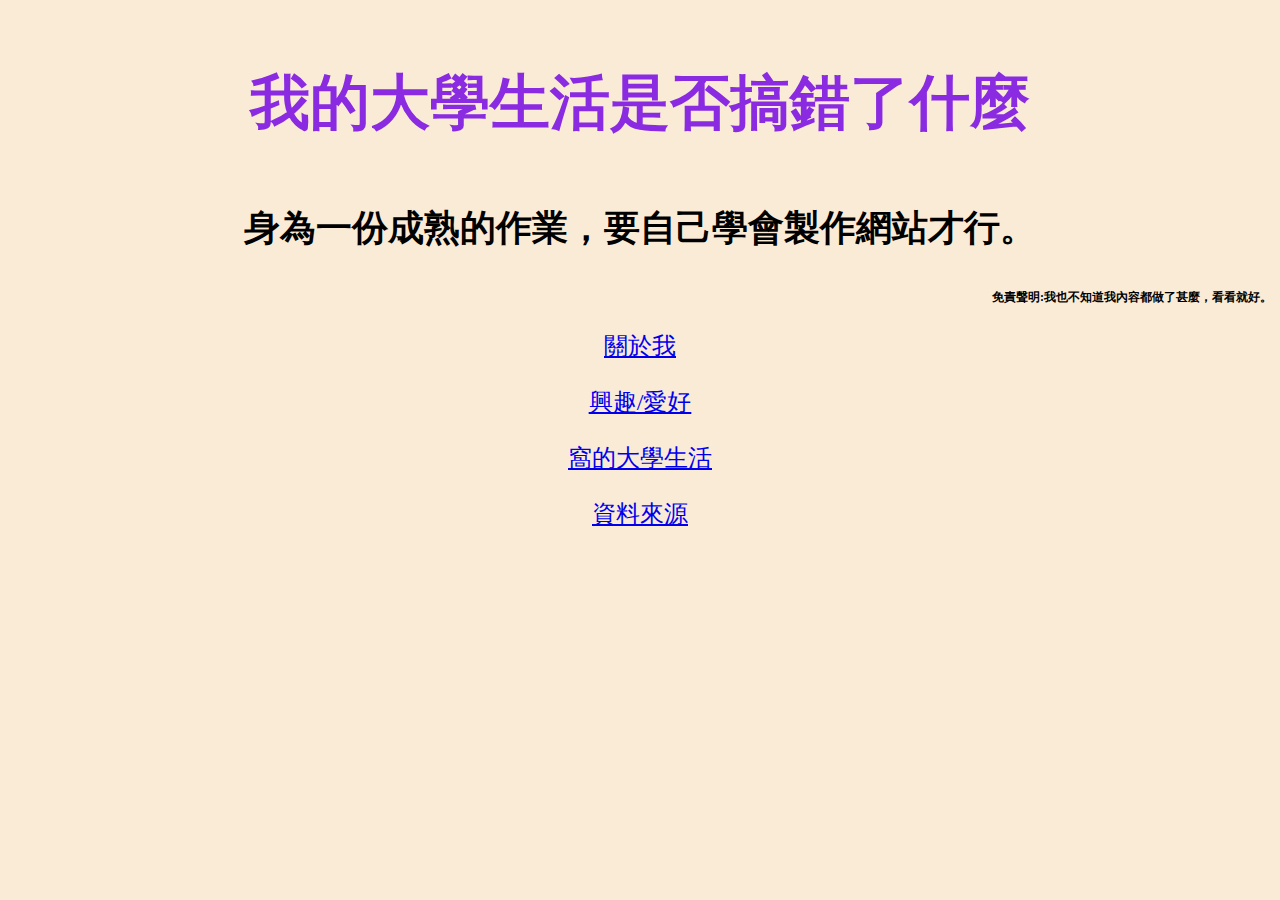
<file: index.html>
<!DOCTYPE html>
<html lang="en">
<head>
    <meta charset="UTF-8">
    <meta name="viewport" content="width=device-width, initial-scale=1.0">
    <title>我的大學生活是否搞錯了什麼</title>
    <link href="style.css" rel="stylesheet" media="all">
</head>
<body>
    <h1><p>我的大學生活是否搞錯了什麼</p></h1>
    <h2>
        <p>身為一份成熟的作業，要自己學會製作網站才行。</p>
    </h2>
    <h4 class="main">
        免責聲明:我也不知道我內容都做了甚麼，看看就好。
    </h4>
    <p class="word"><a href="first.html">關於我</a></p>
    <p class="word"><a href="second.html">興趣/愛好</a></p>
    <p class="word"><a href="third.html">窩的大學生活</a></p>
    <p class="word"><a href="forth.html">資料來源</a></p>
</body>
</html>
</file>
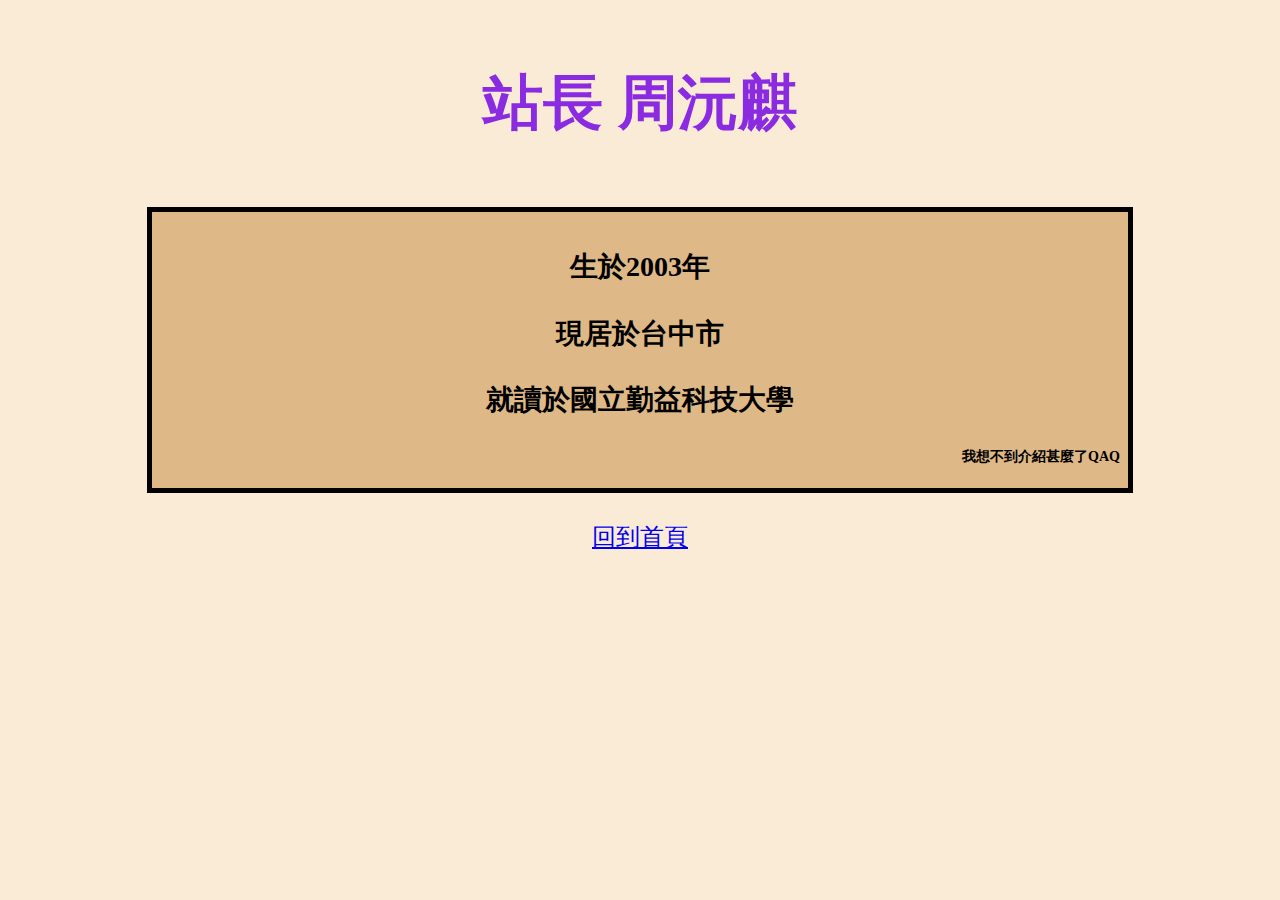
<file: first.html>
<!DOCTYPE html>
<html lang="en">
<head>
    <meta charset="UTF-8">
    <meta name="viewport" content="width=device-width, initial-scale=1.0">
    <title>站長資訊:關於我</title>
    <link href="style.css"rel="stylesheet" media="all">
</head>
<body>
    <h1>站長 周沅麒</h1>
    <h3>
        <p>生於2003年</p>
        <p>現居於台中市</p>
        <p>就讀於國立勤益科技大學</p>
        <p id="tips">我想不到介紹甚麼了QAQ</p>
    </h3>
        
    <p class="word"><a href="index.html">回到首頁</a></p>
</body>
</html>
</file>
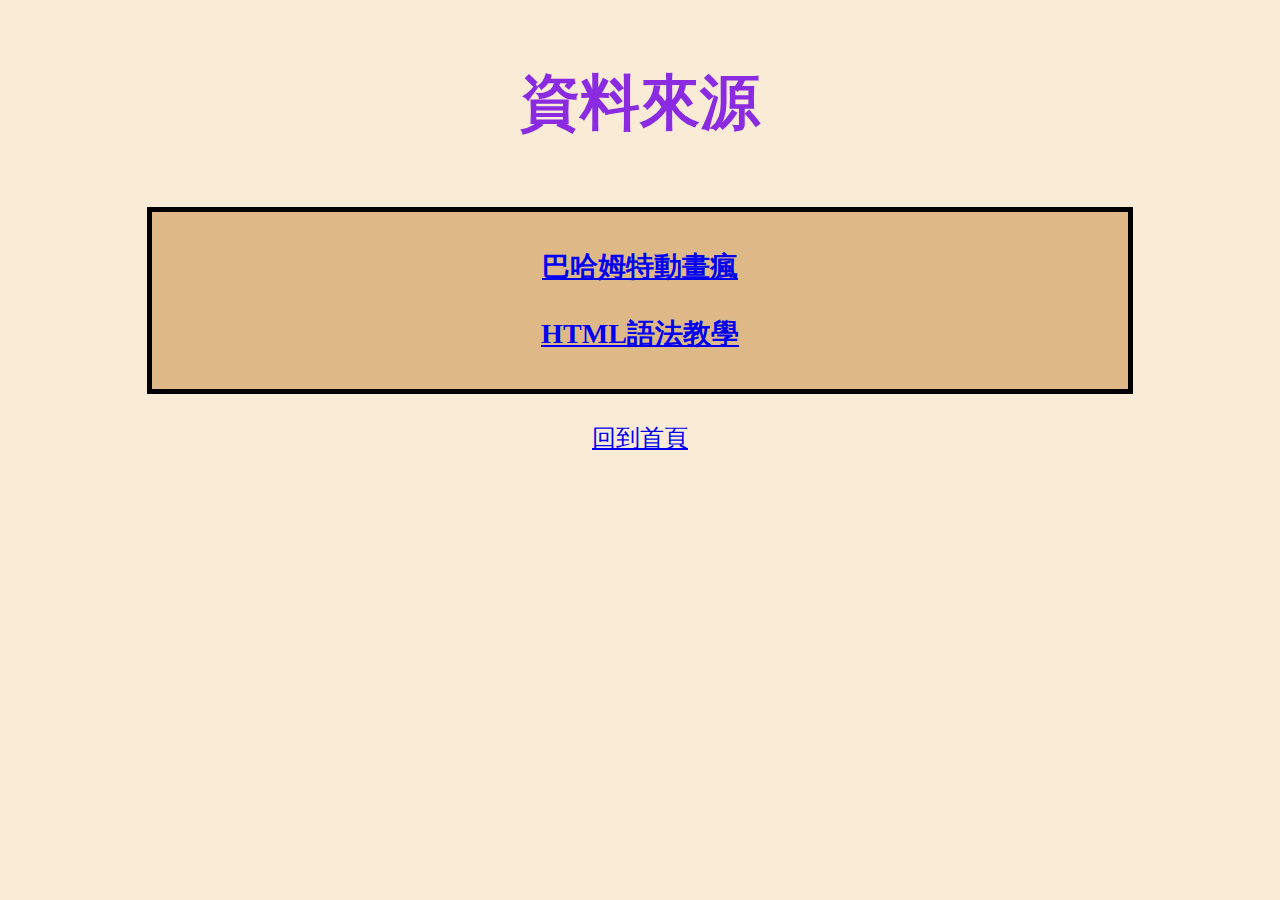
<file: forth.html>
<!DOCTYPE html>
<html lang="en">
<head>
    <meta charset="UTF-8">
    <meta name="viewport" content="width=device-width, initial-scale=1.0">
    <title>站長資訊:資料來源</title>
    <link href="style.css" rel = "stylesheet" media="all">
</head>
<body>
    <h1>
        <p>資料來源</p>
    </h1>
    <h3>
        <p><a href="https://ani.gamer.com.tw/" target="_blank">巴哈姆特動畫瘋</a></p>
        <p><a href="https://www.fooish.com/html/" target="_blank">HTML語法教學</a></p>
    </h3>
    <p class="word"><a href="index.html">回到首頁</a></p>
</body>
</html>
</file>
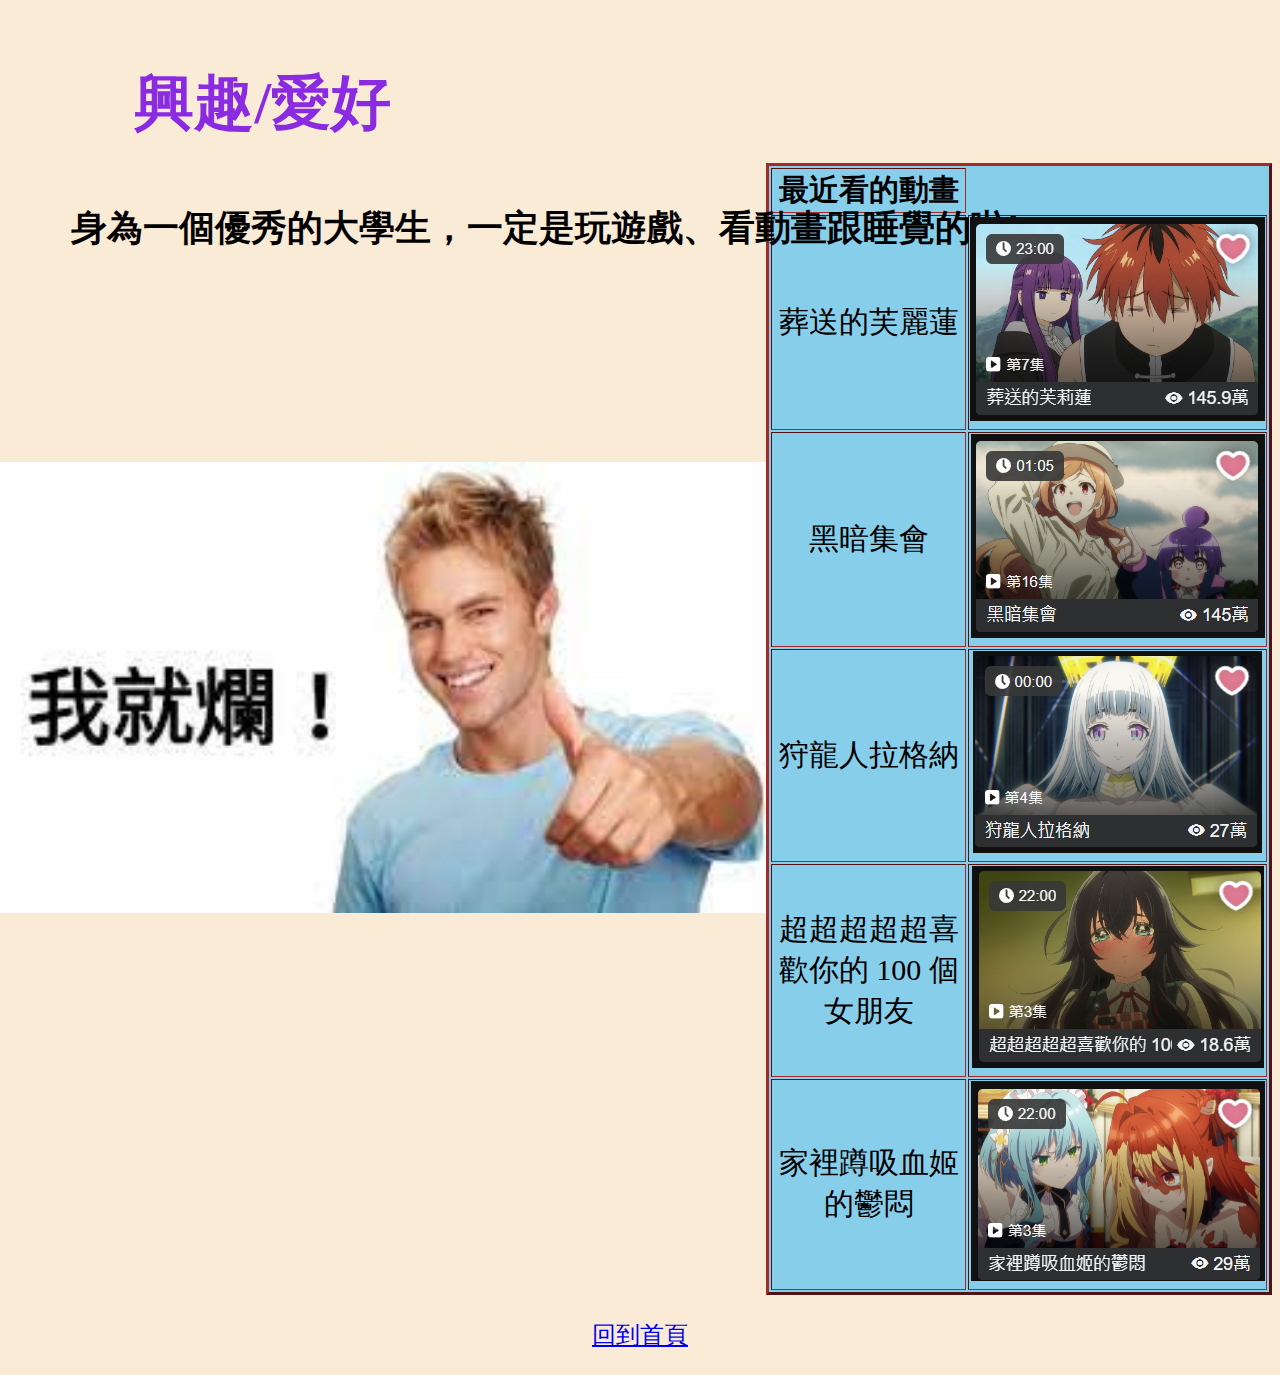
<file: second.html>
<!DOCTYPE html>
<html lang="en">
<head>
    <meta charset="UTF-8">
    <meta name="viewport" content="width=device-width, initial-scale=1.0">
    <title>站長資訊:興趣/愛好</title>
    <link href="style.css"rel="stylesheet"media="all">
</head>
<body class="second">
    <h1 class="second"><p>興趣/愛好</p></h1>
    <h2 class="second"><p>身為一個優秀的大學生，一定是玩遊戲、看動畫跟睡覺的啦!</p></h2>
    <table border="3">
        <tr>
            <th>最近看的動畫</th>
        </tr>
        <tr>
            <td>葬送的芙麗蓮</td>
            <td><img src="photos\001.png"></td>
        </tr>
        <tr>
            <td>黑暗集會</td>
            <td><img src="photos\002.png"></td>
        </tr>
        <tr>
            <td>狩龍人拉格納</td>
            <td><img src="photos\003.png"></td>
        </tr>
        <tr>
            <td>超超超超超喜歡你的 100 個女朋友</td>
            <td><img src="photos\004.png"></td>
        </tr>
        <tr>
            <td>家裡蹲吸血姬的鬱悶</td>
            <td><img src="photos\005.png"></td>
        </tr>
    </table>
    <p class="word"><a href="index.html">回到首頁</a></p>
</body>
</html>
</file>
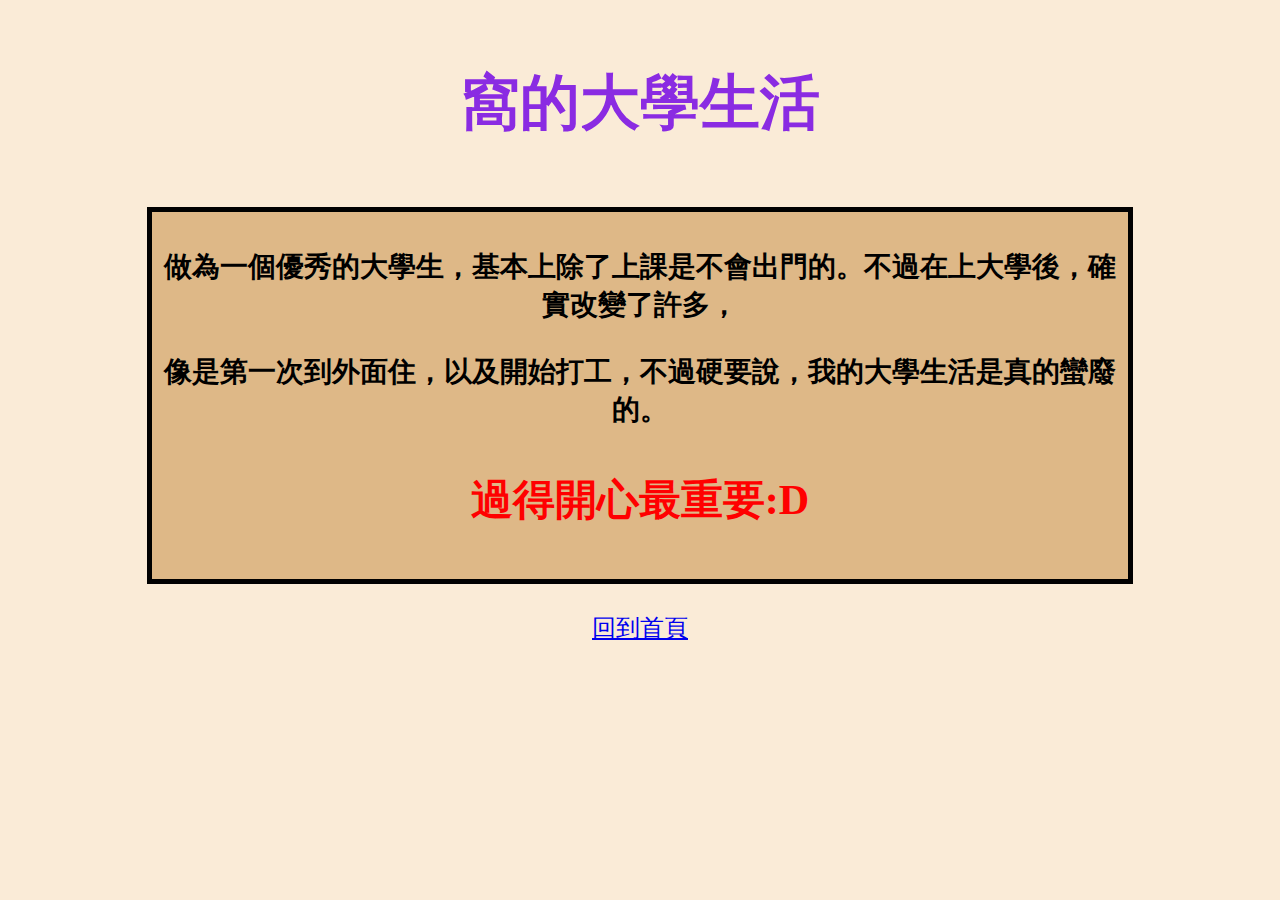
<file: third.html>
<!DOCTYPE html>
<html lang="en">
<head>
    <meta charset="UTF-8">
    <meta name="viewport" content="width=device-width, initial-scale=1.0">
    <title>站長資訊:窩的大學生活</title>
    <link href="style.css" rel ="stylesheet" media="all">
</head>
<body>
    <h1>
        <p>窩的大學生活</p>
    </h1>
    <h3>
        <p>做為一個優秀的大學生，基本上除了上課是不會出門的。不過在上大學後，確實改變了許多，</p>
        <p>像是第一次到外面住，以及開始打工，不過硬要說，我的大學生活是真的蠻廢的。</p>
        <p class="XD">過得開心最重要:D</p>
    </h3>
    <p class="word"><a href="index.html">回到首頁</a></p>
</body>
</html>
</file>
<file: style.css>
body{
    background-color: antiquewhite;
    font-size: 150%;
}
h1{
    margin-top: 5%;
    text-align: center;
    font-size: 250%;
    color: blueviolet;
}
h2{
    text-align: center;
    font-size: 150%;
}
h3{
    margin-top: 5%;
    margin-left: auto;
    margin-right: auto;
    padding: 0.5rem;
    text-align: center;
    border: 5px solid;
    width: 60rem;
    height: auto;
    background-color:burlywood;
}
h4.main{
    font-size: 50%;
    text-align: right;
}
a:hover{
    color: blue;
}
.word{
    text-align: center;
    text-align: bottom;
}
#tips{
    font-size: 50%;
    text-align: right;
}
body.second{
    background-image:url(001.jpg);
    background-repeat: no-repeat;
    background-position: left ;
    background-size: 60%;
}
h1.second{
    margin-left: 10%;
    text-align: left;
    font-size: 250%;
    color: blueviolet;
}
h2.second{
    margin-left: 5%;
    text-align: left;
}
table{
    margin-top: -10%;
    margin-left: 60%;
    margin-right: auto;
    text-align: center;
    background-color:skyblue;
    font-size: 30px;
    border-color: brown;
}
.XD{
    font-size: 150%;
    color: red;
}
</file>
